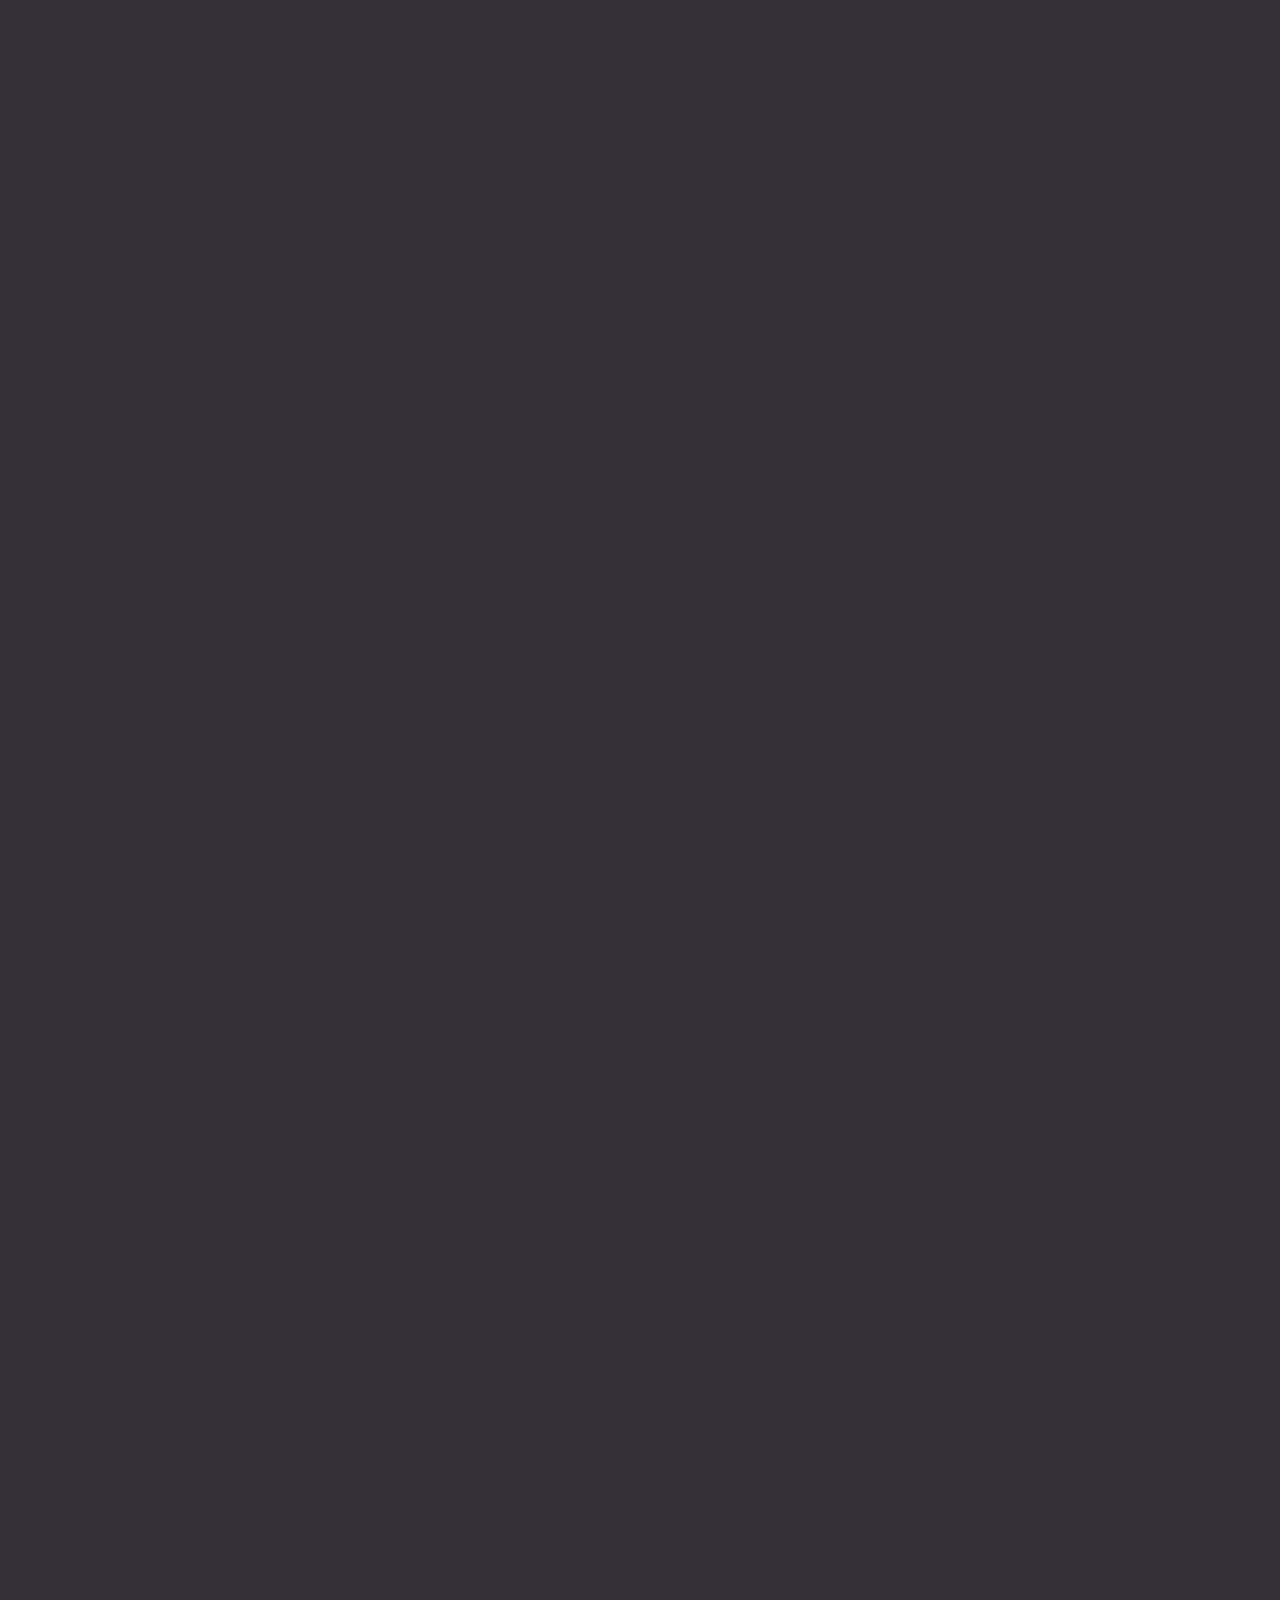
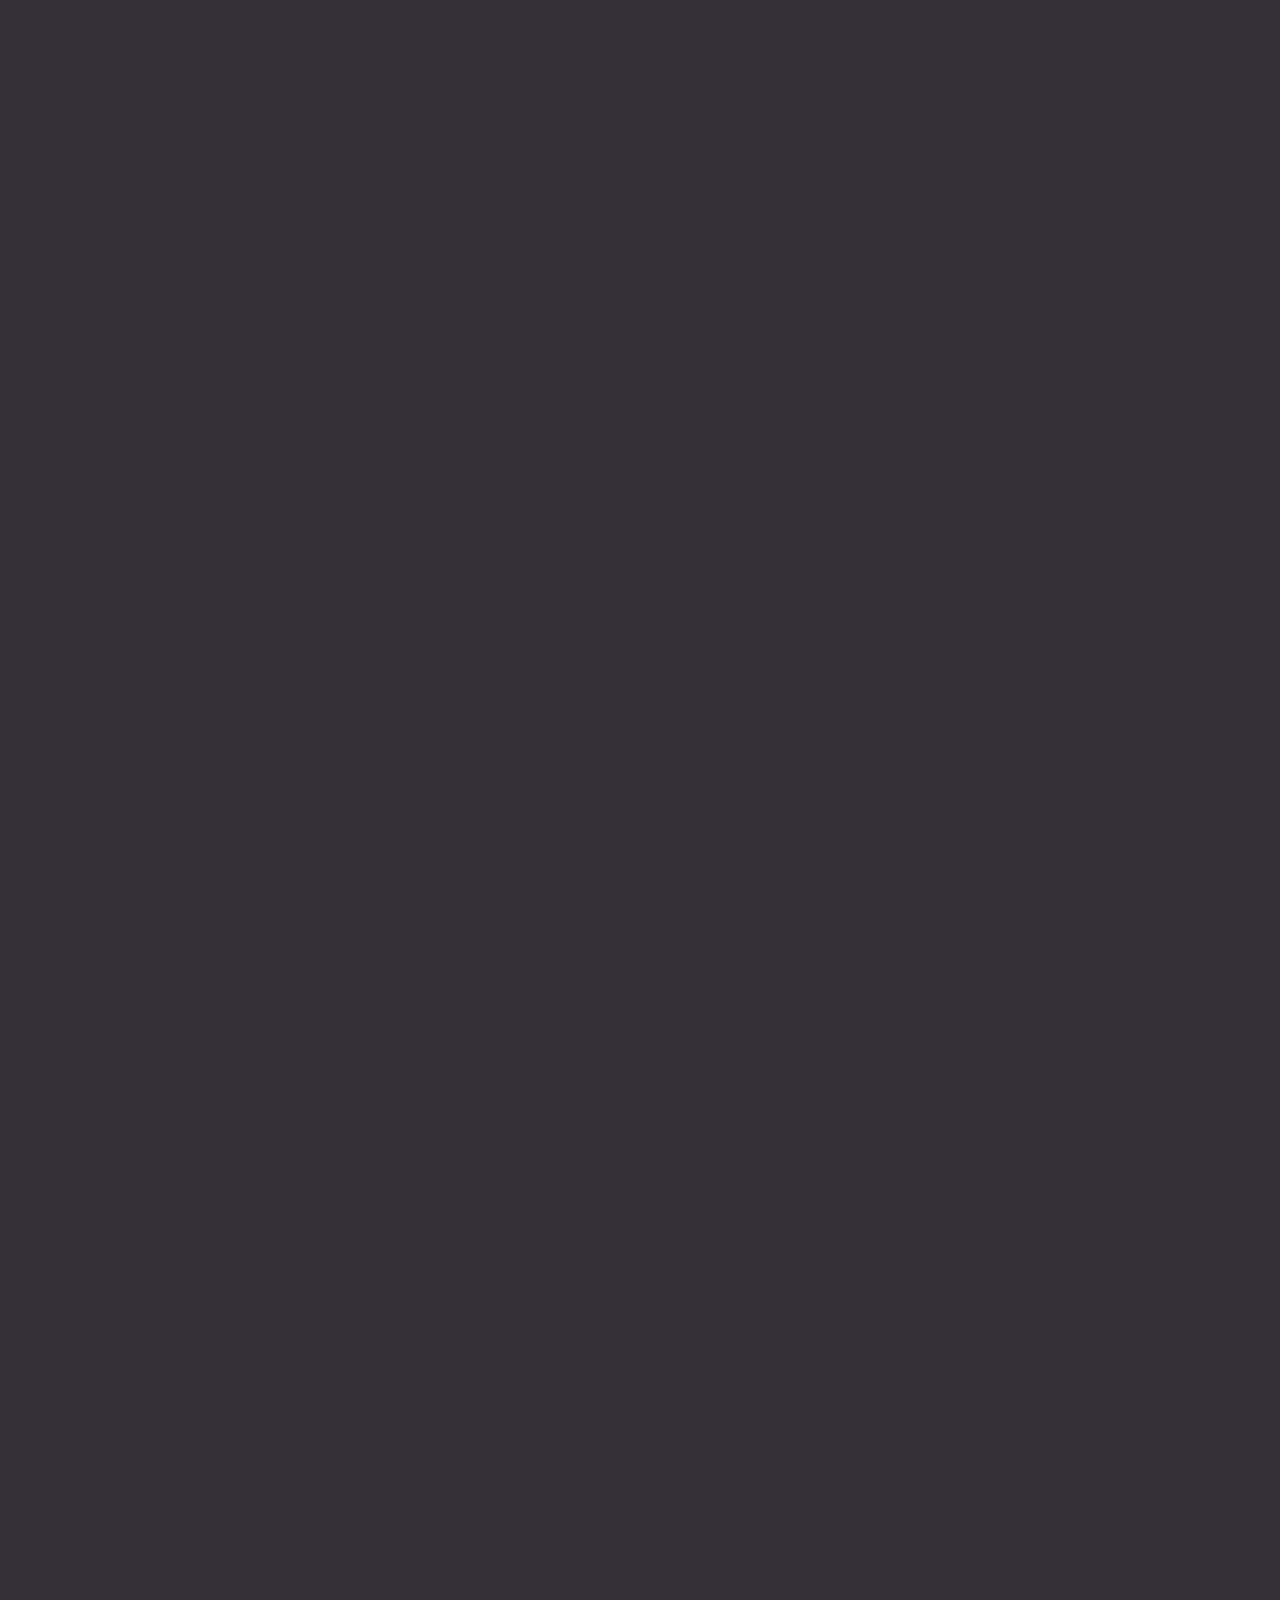
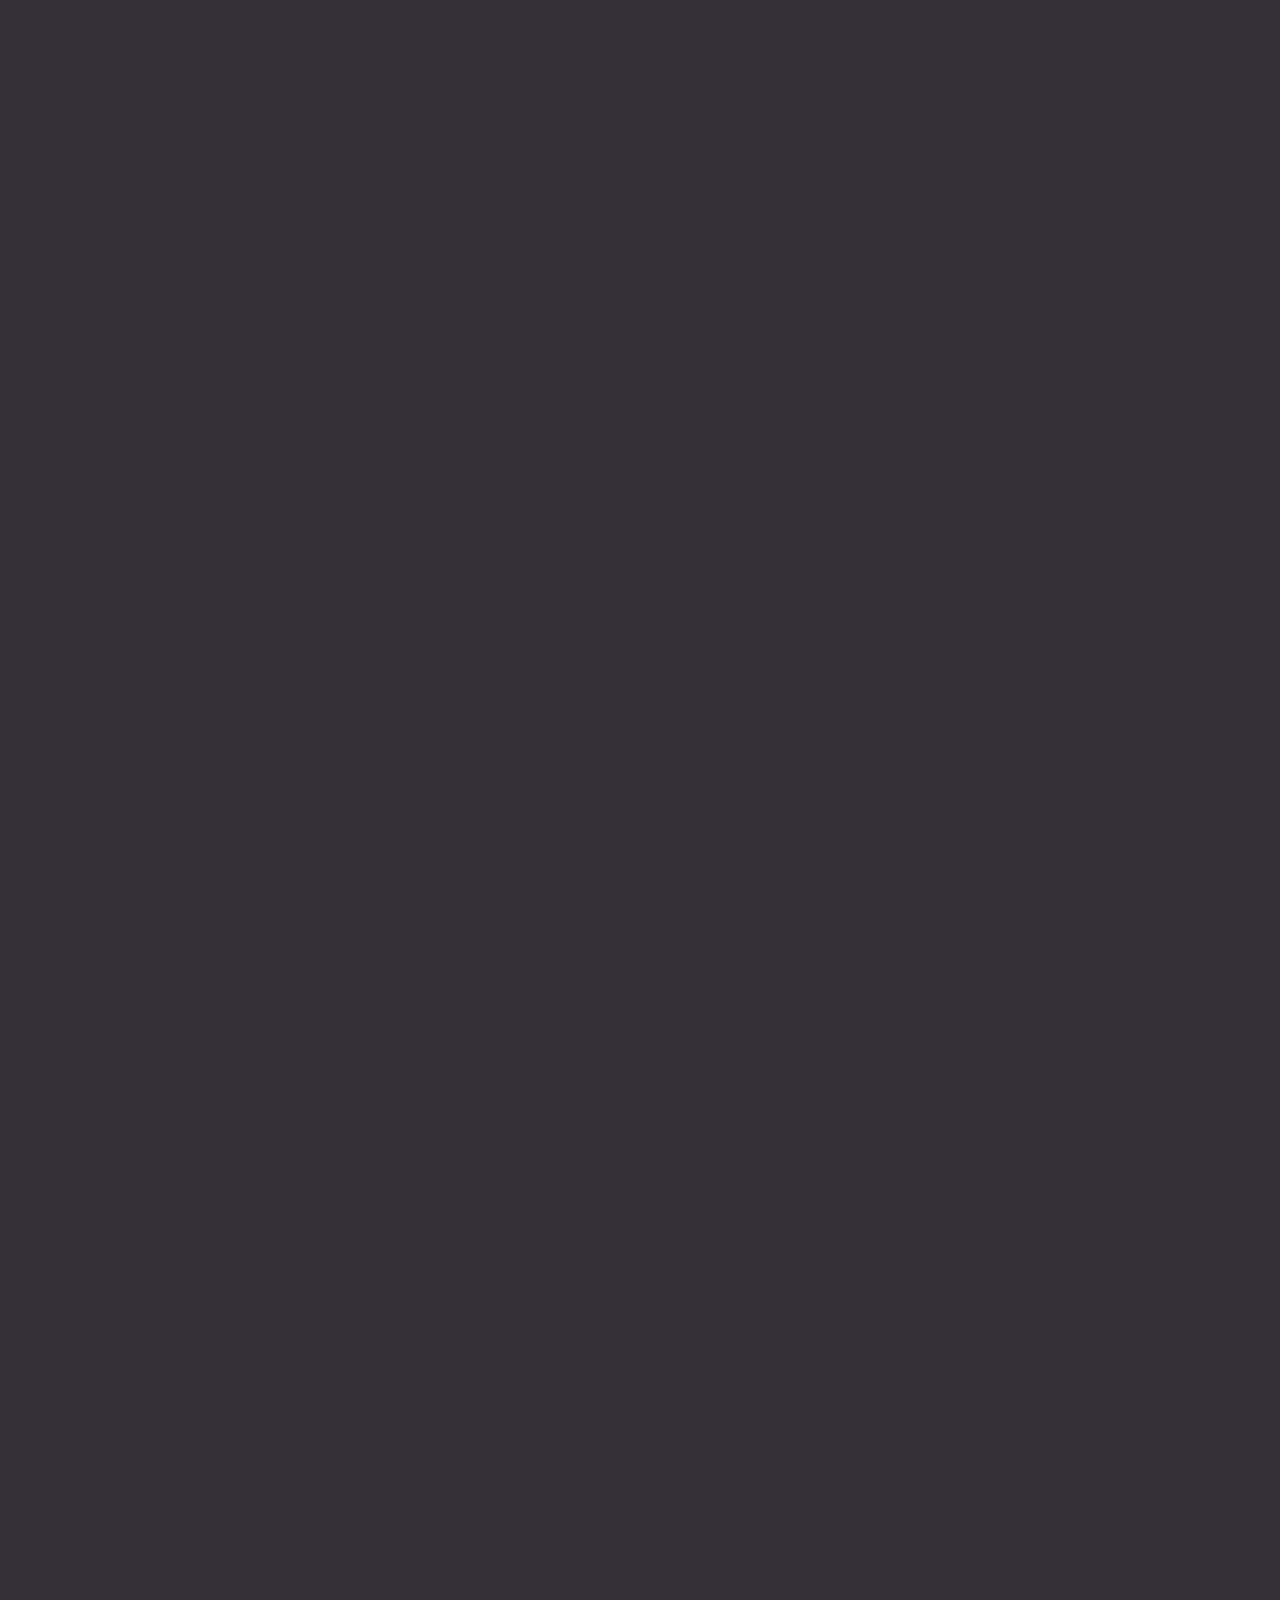
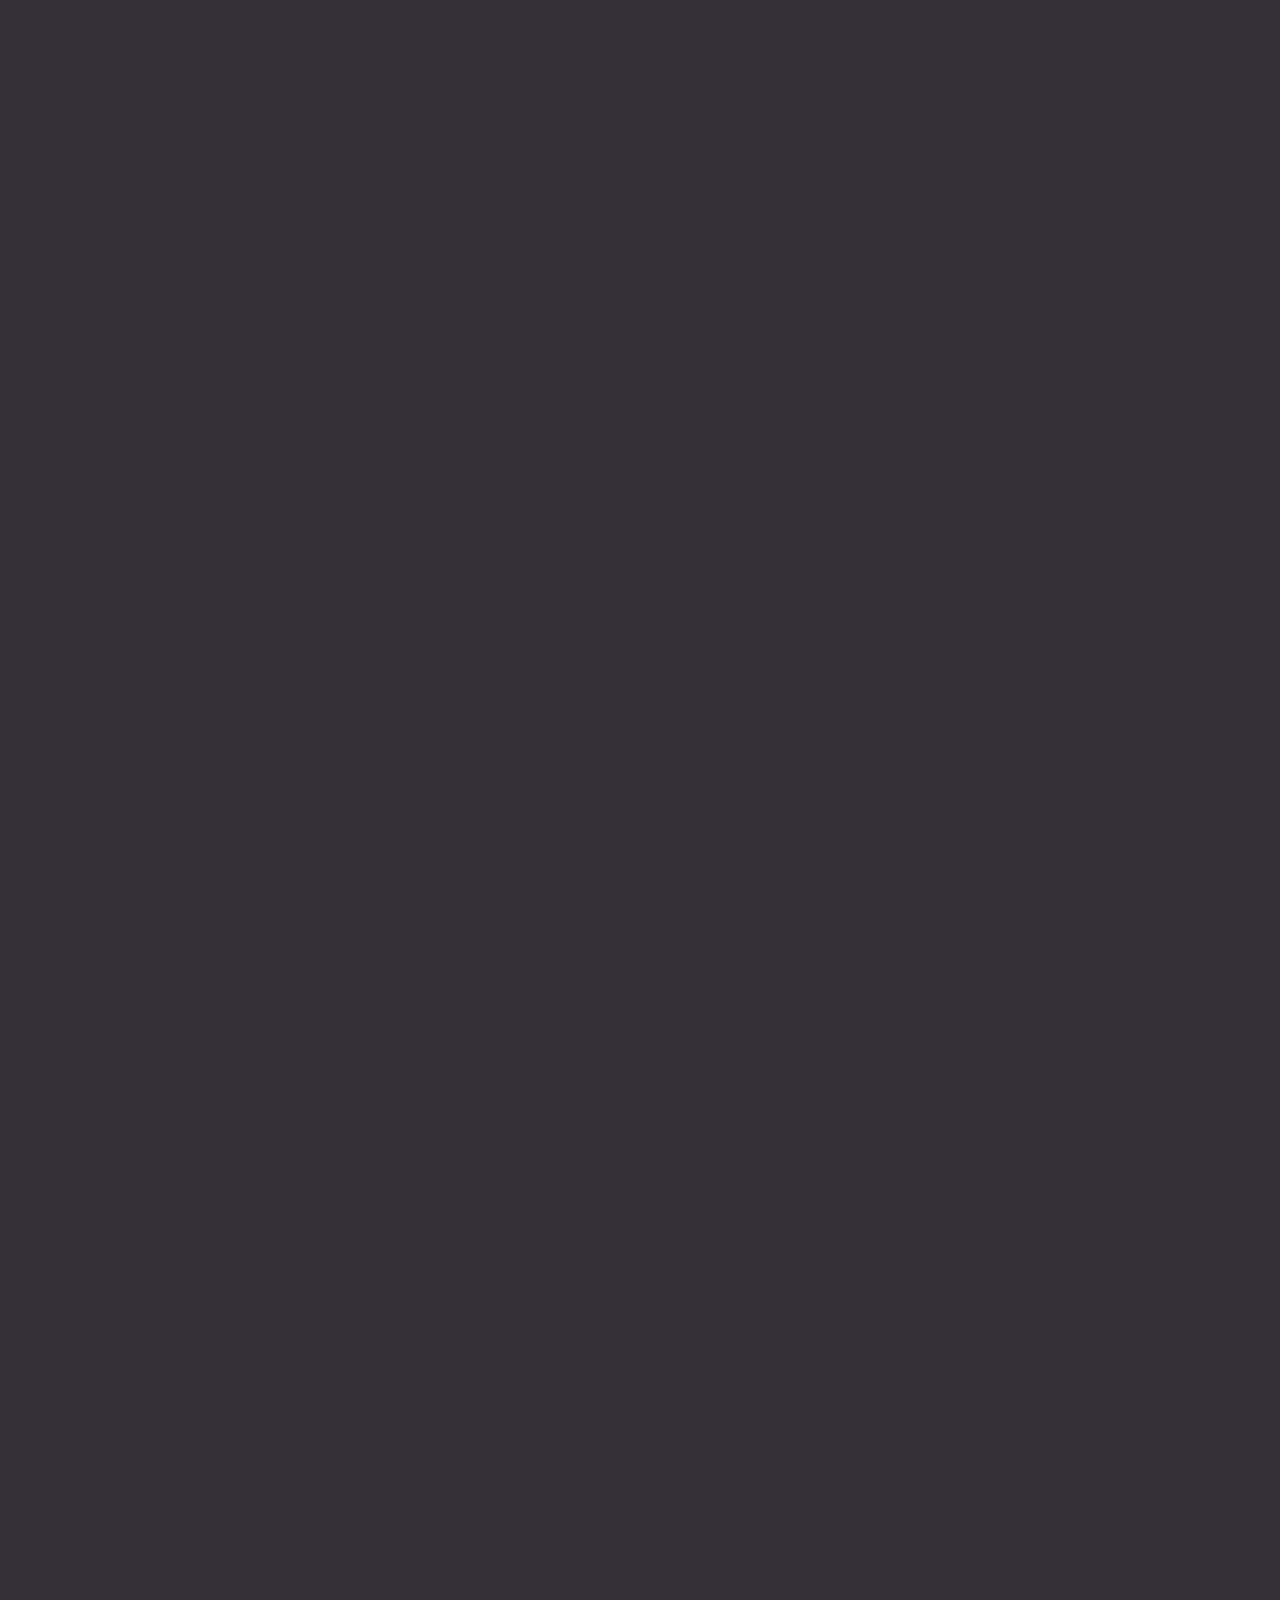
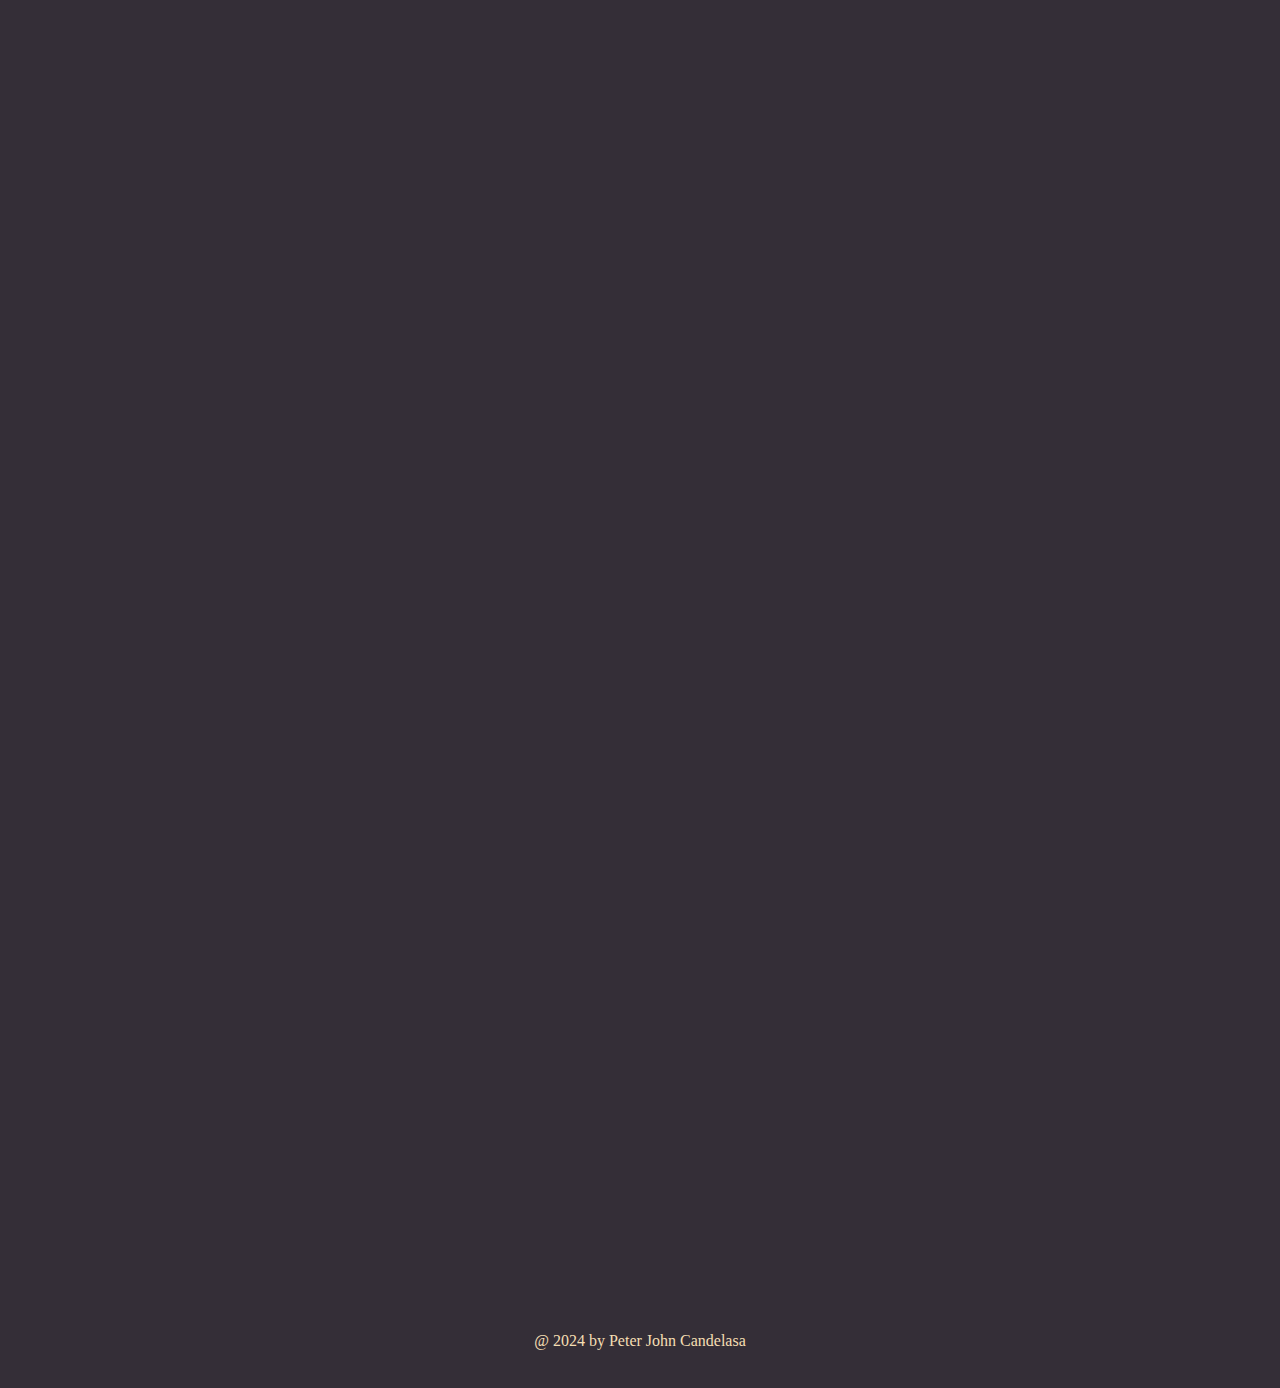
<file: aboutme.html>
<!DOCTYPE html>
<html lang="en">

<head>
    <meta charset="UTF-8">
    <meta name="viewport" content="width=device-width, initial-scale=1.0">
    <title>PetPet</title>
    <link rel="icon" href="fav.icon" type="image/x-icon">
    <link rel="stylesheet" href="style.css">
    <style>
        .right-image {
            max-width: 100%;
            height: auto;
        }
        /* Ensuring the image is centered */
        
        .right-image {
            display: block;
            margin-left: auto;
        }
        /* For responsiveness when the image fades in */
        
        .fade-in {
            transition: opacity 0.5s ease;
        }
        /* Adjusting image size on larger screens */
        
        @media screen and (min-width: 768px) {
            .right-image {
                width: 70%;
            }
        }
    </style>
</head>

<body>

    <div class="navigation fade-in">
        <a href="index.html" class="nav-item special">Peter John</a>
        <a href="aboutme.html" class="nav-item">About Me</a>

        <a href="portfolio.html" class="nav-item">Portfolio</a>
        <a href="index.html#contact" class="nav-item">Contact</a>



    </div>
    <img style="height: 470px; width: 400px;" src="images\AboutMe\petlove.png" alt="Your Image" class="right-image fade-in">

    <div class="welcome-section fade-in">

        <p class="welcome-text">Hi, I'm Peter John</p>
        <h1 style="padding-bottom: 10px;">About Me</h1>
        <h3 style="padding-bottom: 100px;">Hey everyone! I’m Peter John Candelasa, and <br> I’m all about technology. At 19, I’m diving <br> into the world of Bachelor of Science in <br> Information System (BSIS) II, where I get <br> to indulge my passion for everything <br> tech-related
        </h3>

    </div>

    <div style="padding-top: 150px; padding-bottom: 200px; " class="expertise-section fade-in">
        <img style="margin-left:  10%;" src="images/AboutMe/PetpetSmall.JPG" alt="Your Image" class="right-expertise">
        <p style="color: black;" class="welcome-text">Chapter 1</p>
        <h1 class="message">"My Childhood"</h1>
        <p style="margin: 5%;"> My Internet Journey:Finding Connection Without Gadgets <br> When I was young, using the internet seemed impossible. I didn't have gadgets or access to cyber cafes. But on social media, like Facebook, I could still connect through tags and mentions.
            Even though it was tough, these moments made me curious. They taught me to keep trying, even when things were hard. Now, as I easily use the internet, I remember those tough times. They showed me how to be determined and clever, helping me
            find connection even when it seemed impossible.
        </p>


    </div>



    </div>

    <div style="padding-top: 150px; padding-bottom: 200px; " class="expertise-section fade-in">
        <img style="margin-left:  10%;" src="images/Homepage/expertise.jpg" alt="Your Image" class="right-expertise">
        <p style="color: black;" class="welcome-text">Chapter 2</p>
        <h1 class="message">"My High-School Life"</h1>
        <p style="margin: 5%;">High School Discovery: Exploring Creativity Online <br> In high school, I got my first taste of the internet’s creative potential. With access to computers and mobile phones, I dived into image and video editing. Despite being a beginner, I eagerly
            experimented with different tools and techniques, gradually honing my skills. These experiences sparked a passion for creativity that continues to shape my journey today.


        </p>



    </div>





    <div style="padding-top: 150px; padding-bottom: 200px; " class="expertise-section fade-in ">
        <img style="margin-left:  10%;" src="images/AboutMe/petpetgraduate.jpg " alt="Your Image " class="right-expertise ">
        <p style="color: black; " class="welcome-text ">Chapter 3</p>
        <h1 class="message ">"My Senior-High Life "</h1>
        <p style="margin: 5%; "> Senior High: Boosting My Tech Know-How During senior high, my tech skills got a major boost. I dove into computer setup and servicing, seizing every opportunity to learn. From troubleshooting to hardware installation, each experience expanded
            my knowledge and opened new doors in the world of technology.

        </p>
    </div>


    <div style="padding-top: 150px; padding-bottom: 200px; " class="expertise-section fade-in ">
        <img style="margin-left:  10%;" src="images/AboutMe/petpetdance.jpg " alt="Your Image " class="right-expertise ">
        <p style="color: black; " class="welcome-text ">Chapter 4</p>
        <h1 class="message ">"My College Life "</h1>
        <p style="margin: 5%; "> In college, my knowledge blossomed further. I delved deep into computer programming and mastered the art of image manipulation. As I honed my skills in video and image editing, my experience broadened, enriching myexperiences broadened, enriching
            my understanding and refining my creative abilities.




        </p>
    </div>





    <div style="padding-top:150px; padding-bottom: 200px; " class="expertise-section fade-in ">
        <img style="margin-left:  10%; max-width: 100%; max-height: 450px;" src="images/AboutMe/CDRRMSU.jpg " alt="Your Image " class="right-expertise ">
        <p style="color: black; " class="welcome-text ">Chapter 5</p>
        <h1 class="message ">"CDRRMSU "</h1>
        <p style="margin: 5%; "> College Adventures: Serving in Disaster Response Throughout my college journey, I embarked on a unique path by joining the Campus Disaster Risk Reduction Management Service Unit. Not only did I participate in rescue and response efforts, but I
            also took charge of the documentation section. In this dual role, I had the privilege of not only assisting in ensuring the safety of students and teachers but also meticulously documentating our activities. This experience not only enriched
            my college life but also instilled in me a profound sense of responsibility and preparedness for emergency situations.

        </p>



    </div>


    <div style="padding-top:150px; padding-bottom: 200px; " class="expertise-section fade-in ">
        <img style="margin-left:  10%; " src="images/AboutMe/MARC.jpg " alt="Your Image " class="right-expertise ">
        <p style="color: black; " class="welcome-text ">Chapter 6</p>
        <h1 class="message ">"MARC "</h1>
        <p style="margin: 5%; "> Continuing my college adventures, I joined the Malindang Amateur Radio Club (MARC), a vibrant community dedicated to radio amateurism. Alongside my academic pursuits, I immersed myself in learning about radio communication and amateur radio operations.
            Being part of MARC provided me with invaluable hands-on experience, allowing me to expand my knowledge and skills in this fascinating field. Through MARC, I forged lasting connections with fellow enthusiasts and contributed to our shared passion
            for radio communication.
        </p>



    </div>

    <div style="padding-top: 150px; padding-bottom: 200px; " class="expertise-section fade-in ">
        <img style="margin-left:  10%; max-width: 100%; max-height: 450px;" src="images/AboutMe/PEER.jpg " alt="Your Image " class="right-expertise ">
        <p style="color: black; " class="welcome-text ">Chapter 7</p>
        <h1 class="message ">"PEER FACILITATOR "</h1>
        <p style="margin: 5%; ">
            In addition to my involvement with MARC and CDRRMSU during college, I also joined the Teacher Student Peer Facilitator organizaion. This role allowed me to contribute to supporting individuals facing mental and psychological challenges within our community.
            As part of this group, I participated in responding to people in need, offering guidance, support, and a listening ear to those experiencing difficulties. It was a humbling experience to be able to provide assistance and comfort to others
            during their times of need.
        </p>



    </div>


    <div style="padding-top: 150px; padding-bottom: 200px; " class="expertise-section fade-in ">
        <div style="text-align: center; ">
            <img style="display: inline-block; margin: 0 10px; height: 300px; " src=" images/AboutMe/petcdr.jpg " alt="Your Image ">
            <img style="display: inline-block; margin: 0 10px; height: 300px; " src="images/AboutMe/MARC.jpg " alt="Your Image ">
        </div>


        <p style="text-align: center; margin: 30px; margin-bottom: 200px"> Despite my passion for MARC and the Campus Disaster Risk Reduction Management Service Unit (CDRRMSU),family matters eventually led me to make the difficult decision to resign. Prioritizing my family and academic pursuits became paramount, prompting
            me to step back from these commitments. Though challenging, this choice allowed me to focus on fulfilling my familial responsibilities while continuing to pursue my education with dedication and perseverance. </p>


        <p style="text-align: center; ">
            <img style="display: inline-block; margin: 0 10px; height: 300px; " src="images/AboutMe/bayanko.jpg " alt="Your Image ">
            <p style="text-align: center; margin: 30px; margin-bottom: 100px; "> In the midst of resigning from both the MARC and CDRRMSU organizations, I found myself heartbroken. These groups had become not just commitments but extensions of my identity and purpose. As I made the difficult decision to step back, I couldn't
                help but feel a sense of loss. In those moments of sorrow, the lyrics of "Bayan Ko " resonated deeply within me. The song's poignant words spoke to my inner turmoil, capturing the pain of sacrificing something cherished for the greater
                good of my country and fellowmen. </p>

    </div>

    </div>


    <div class="expertise-section fade-in ">



        <div style="display: flex; justify-content: center; ">

            <div style="text-align: center; ">
                <img style="display: inline-block; margin: 0 10px; height: 300px; " src="images/AboutMe/bayanko.jpg " alt="Your Image ">

            </div>

        </div>
        <div style="text-align: center; ">
            <div style="text-align: center; padding: 0;">
                <a href="https://youtu.be/JrZWeHuLbUk?si=z6vfd62BpbPaXtib" class="back-to-start">Watch the Video</a>
            </div>

            <p>


                <br> "Bayan Ko "
                <br> Ang bayan kong Pilipinas
                <br> Lupain ng ginto't bulaklak
                <br> Pag-ibig na sa kanyang palad
                <br> Nag-alay ng ganda't dilag
                <br> At sa kanyang yumi at ganda
                <br> Dayuhan ay nahalina
                <br> Bayan ko, binihag ka
                <br> Nasadlak sa dusa
                <br> Ibon mang may layang lumipad
                <br> Kulungin mo at umiiyak
                <br> Bayan pa kayang sakdal-dilag
                <br> Ang 'di magnasang makaalpas
                <br> Pilipinas kong minumutya
                <br> Pugad ng luha at dalita
                <br> Aking adhika
                <br> Makita kang sakdal laya

            </p>
        </div>

        <div style="text-align: center; padding: 5%;">
            <a href="#start" onclick="scrollToTop()" class="back-to-start">Back to Top</a>
        </div>
    </div>

    <footer style="padding: 3%; text-align: center; color: wheat; font-family: 'Times New Roman', Times, serif;"> @ 2024 by Peter John Candelasa</footer>







    <script src="script.js "></script>
</body>

</html>
</file>
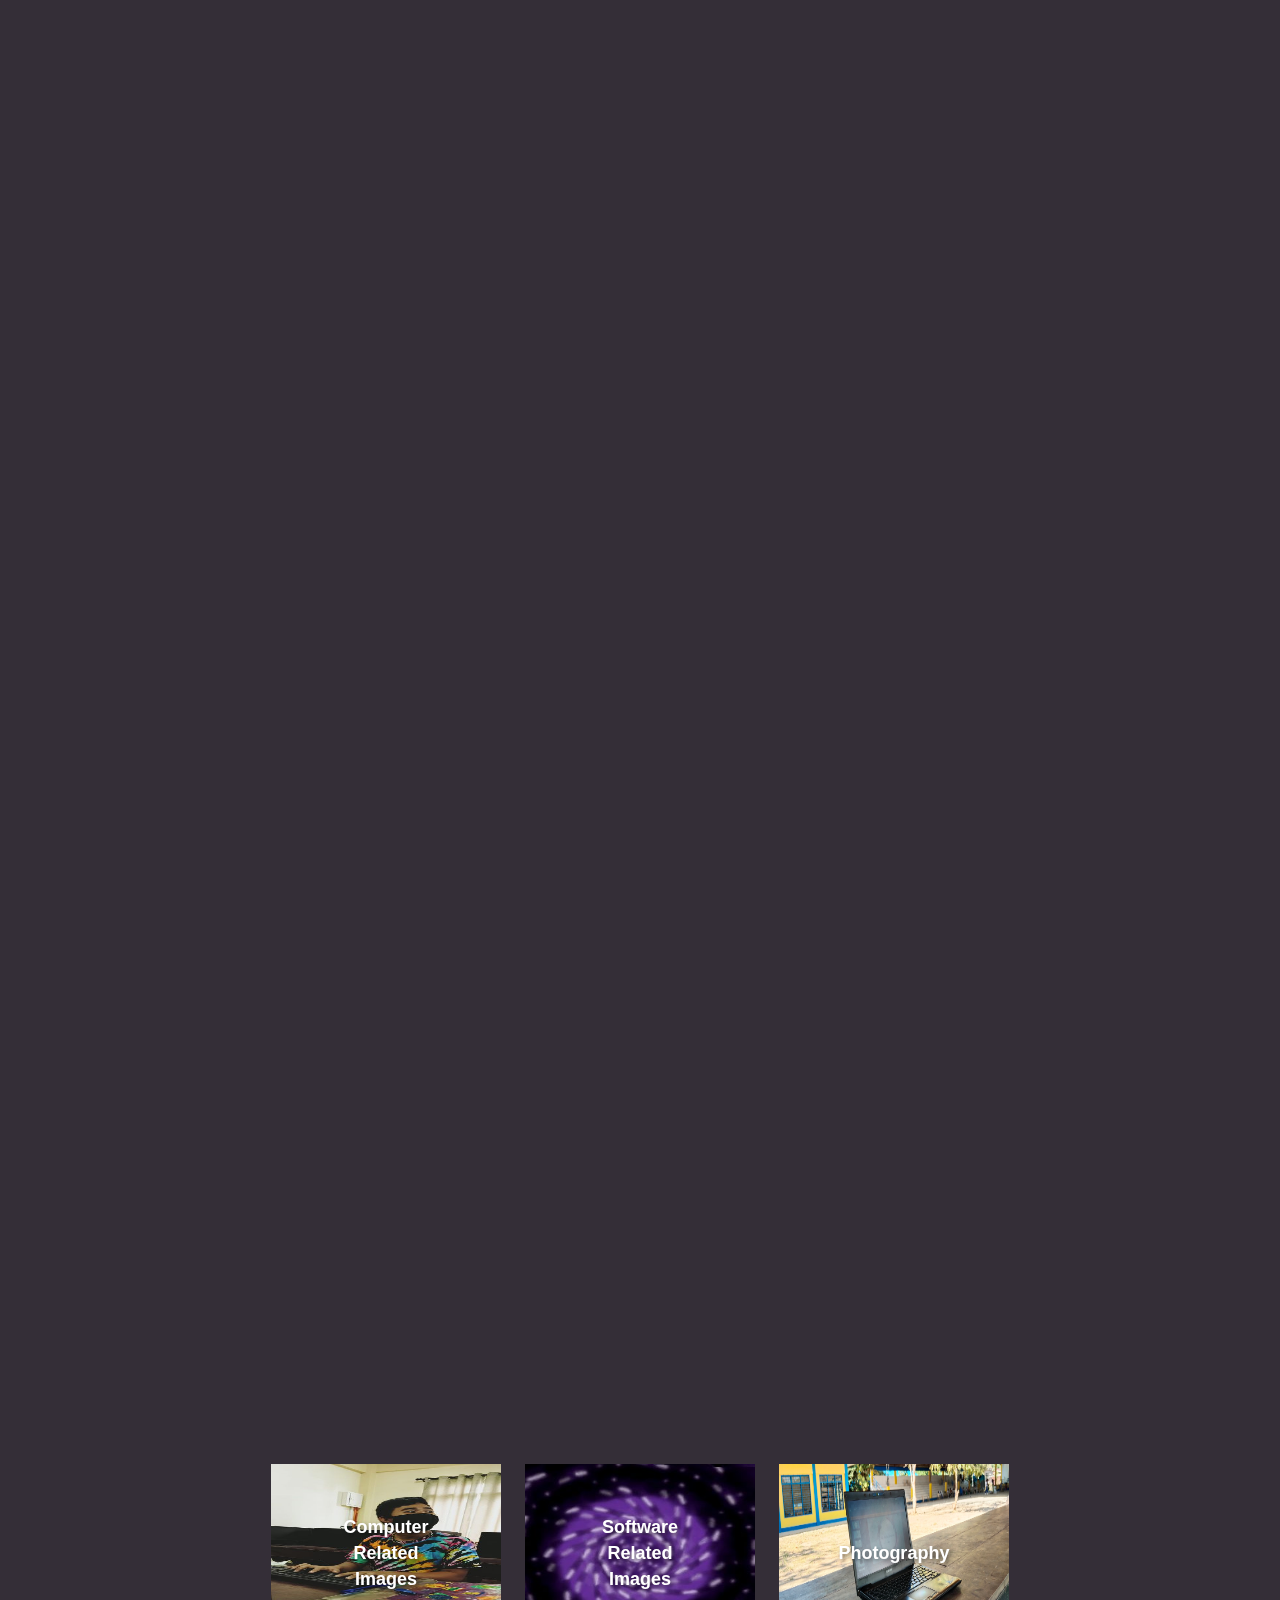
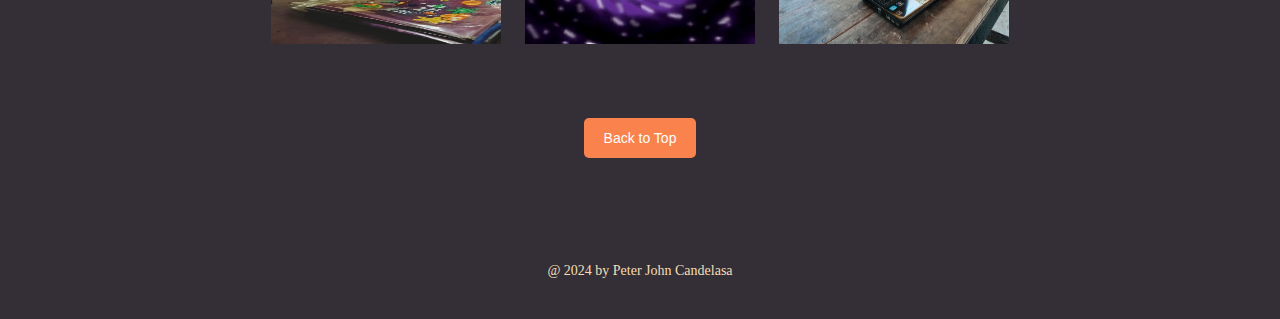
<file: portfolio.html>
<!DOCTYPE html>
<html lang="en">

<head>
    <meta charset="UTF-8">
    <meta name="viewport" content="width=device-width, initial-scale=1.0">
    <title>PetPet</title>
    <link rel="icon" href="fav.icon" type="image/x-icon">

    <link rel="stylesheet" href="https://maxcdn.bootstrapcdn.com/bootstrap/3.4.1/css/bootstrap.min.css">

    <script src="https://ajax.googleapis.com/ajax/libs/jquery/3.7.1/jquery.min.js"></script>
    <script src="https://maxcdn.bootstrapcdn.com/bootstrap/3.4.1/js/bootstrap.min.js"></script>
    <link rel="stylesheet" href="style.css">

    <style>
        header {
            background-color: #333;
            color: #fff;
            text-align: center;
            padding: 20px 0;
        }
        
        h1 {
            margin: 0;
            display: block;
            font-size: 2em;
            margin-block-start: 0.67em;
            margin-block-end: 0.67em;
            margin-inline-start: 0px;
            margin-inline-end: 0px;
            font-weight: bold;
        }
        
        .container {
            width: 80%;
            margin: 20px auto;
            background-color: #fff;
            padding: 20px;
            border-radius: 5px;
            box-shadow: 0 0 10px rgba(0, 0, 0, 0.1);
        }
        
        .skills-list {
            list-style-type: none;
            padding: 0;
        }
        
        .skills-list li {
            margin-bottom: 10px;
        }
        
        .choices {
            text-align: center;
            /* Align buttons horizontally */
            position: relative;
            /* Ensure relative positioning */
        }
        
        .choices button {
            position: relative;
            /* Make the button position relative */
            border: none;
            background: none;
            padding: 10px;
            /* Add padding */
            margin: 0;
            display: inline-block;
            width: 250px;
            /* Set width for the buttons */
            height: 200px;
            /* Set height for the buttons */
            cursor: pointer;
            /* Change cursor to pointer */
            overflow: hidden;
            /* Added overflow property */
        }
        
        .choices button img {
            width: 100%;
            /* Make image fill the button */
            height: 100%;
            /* Make image fill the button */
            transition: opacity 0.5s ease-in-out;
            /* Added transition for opacity */
        }
        
        .choices button:hover img {
            opacity: 0.5;
            /* Reduced opacity on hover */
        }
        
        .choices button span {
            position: absolute;
            /* Position text absolutely */
            top: 50%;
            /* Center vertically */
            left: 50%;
            /* Center horizontally */
            transform: translate(-50%, -50%);
            /* Center precisely */
            color: white;
            /* Text color */
            font-size: 18px;
            /* Text size */
            font-weight: bold;
            /* Text weight */
            text-shadow: 2px 2px 4px rgba(0, 0, 0, 0.5);
            /* Optional text shadow */
            z-index: 1;
            /* Ensure text is above the image */
        }
        
        body {
            margin: 0;
            padding: 0;
        }
        
        .container {
            width: 100%;
            background-color: #f0f0f0;
            font-size: 16px;
            text-align: center;
            margin: 0 auto;
            padding: 20px;
            box-sizing: border-box;
        }
        /* Responsive styles */
        
        @media (max-width: 768px) {
            .container {
                padding: 10px;
                font-size: 14px;
            }
        }
        /* Message Section */
        
        .message-section {
            display: flex;
            justify-content: left;
            flex-wrap: wrap;
        }
        
        .message {
            text-align: center;
            width: 100%;
            margin: 10%;
        }
        
        .expertise-section h1 {
            text-align: center;
        }
        /* Skills Section */
        
        .skills-section {
            flex: 1;
            padding-left: 20px;
        }
        
        .skills-section h1 {
            text-align: center;
        }
        
        .skills-section p {
            margin-top: 10px;
        }
        /* Right Mini Container */
        
        .carousel-container {
            width: 100%;
            height: auto;
            max-width: 300px;
            margin: 5% auto;
        }
        
        .carousel-inner .item img {
            width: 100%;
            height: auto;
        }
        /* CSS for larger screens */
        
        @media (min-width: 768px) {
            .carousel-inner .item img {
                width: 300px;
                height: 200px;
            }
        }
        /* CSS for smaller screens */
        
        @media (max-width: 767px) {
            .carousel-inner .item img {
                width: 150px;
                height: 100px;
            }
        }
    </style>
</head>

<body>

    <div class="navigation fade-in">
        <a href="index.html" class="nav-item special">Peter John</a>
        <a href="aboutme.html" class="nav-item">About Me</a>
        <a href="portfolio.html" class="nav-item">Portfolio</a>
        <a href="index.html#contact" class="nav-item">Contact</a>

    </div>


    <img style="height: 470px; width: 400px;" src="images\AboutMe\last.png" alt="Your Image" class="right-image fade-in">
    <div style="margin-left: 5%; " class="welcome-section fade-in">
        <p class="welcome-text">Welcome to </p>
        <h1 style="margin-bottom: 30px;">Peter John Candelasa's Portfolio</h1>
    </div>

    <div class="container fade-in">
        <div class="container fade-in">
            <div class="message-section fade-in">
                <div class="expertise-section fade-in">
                    <h1 style="text-align: center; width: 250px;" class="message">Outputs</h1>
                    <div class="carousel-container">
                        <div id="expertiseCarousel" class="carousel slide" data-ride="carousel">
                            <div class="carousel-inner">
                                <div class="item active">
                                    <img class="img-responsive" src="images\portfolio\4.jpg" alt="Image 1">
                                    <p style="text-align: center;">VIDEO EDITING</p>
                                </div>
                                <!-- Add more slides here -->
                                <div class="item">
                                    <img class="img-responsive" src="images\portfolio\2.jpg" alt="Image 2">
                                    <p style="text-align: center;">DRAWING</p>
                                </div>
                                <div class="item">
                                    <img class="img-responsive" src="images\portfolio\3.jpg" alt="Image 3">
                                    <p style="text-align: center;">LAYOUTING</p>
                                </div>
                                <div class="item ">
                                    <img class="img-responsive" src="images\portfolio\6.png" alt="Image 4">
                                    <p style="text-align: center;">LAYOUTING</p>
                                </div>
                                <div class="item">
                                    <img class="img-responsive" src="images\portfolio\9.jpg" alt="Image 5">
                                    <p style="text-align: center;">ANIMATING</p>
                                </div>
                                <div class="item ">
                                    <img class="img-responsive" src="images\portfolio\10.png" alt="Image 6">
                                    <p style="text-align: center;">APP PROTOTYPING</p>
                                </div>
                                <!-- Add more slides as needed -->
                            </div>
                            <a class="left carousel-control" href="#expertiseCarousel" data-slide="prev">
                                <span class="glyphicon glyphicon-chevron-left"></span>
                                <span class="sr-only">Previous</span>
                            </a>
                            <a class="right carousel-control" href="#expertiseCarousel" data-slide="next">
                                <span class="glyphicon glyphicon-chevron-right"></span>
                                <span class="sr-only">Next</span>
                            </a>
                        </div>
                    </div>

                    <h1 style="width: 250px;" class="message">Certificates</h1>

                    <div class="carousel-container">
                        <div id="certificateCarousel" class="carousel slide" data-ride="carousel">
                            <div class="carousel-inner">
                                <div class="item active">
                                    <img class="img-responsive" src="images\portfolio\1.jpg" alt="Image 4">
                                    <p style="text-align: center;">CSS GRADUATE</p>
                                </div>
                                <!-- Add more slides here -->

                                <div class="item">
                                    <img class="img-responsive" src="images\portfolio\cert1.jpg" alt="Image 7">
                                    <p style="text-align: center;">DEAN'S LIST AWARD</p>
                                </div>
                                <div class="item">
                                    <img class="img-responsive" src="images\portfolio\cert2.jpg" alt="Image 8">
                                    <p style="text-align: center;">WORKSHOP</p>
                                </div>
                                <div class="item">
                                    <img class="img-responsive" src="images\portfolio\cert3.jpg" alt="Image 9">
                                    <p style="text-align: center;">VIDEO MAKING</p>
                                </div>
                                <div class="item">
                                    <img class="img-responsive" src="images\portfolio\cert4.jpg" alt="Image 10">
                                    <p style="text-align: center;">FACILITATOR TRAINING</p>
                                </div>
                                <div class="item">
                                    <img class="img-responsive" src="images\portfolio\cert5.jpg" alt="Image 11">
                                    <p style="text-align: center;">SERVICE AWARD</p>
                                </div>


                                <!-- Add more slides as needed -->
                            </div>
                            <a class="left carousel-control" href="#certificateCarousel" data-slide="prev">
                                <span class="glyphicon glyphicon-chevron-left"></span>
                                <span class="sr-only">Previous</span>
                            </a>
                            <a class="right carousel-control" href="#certificateCarousel" data-slide="next">
                                <span class="glyphicon glyphicon-chevron-right"></span>
                                <span class="sr-only">Next</span>
                            </a>


                        </div>
                    </div>
                </div>
                <div style="text-align: left; margin: 10%;" class="skills-section fade-in">
                    <h1>Computer Skills</h1>
                    <p>
                        <strong>Software:</strong><br> - Proficient in Microsoft Office Suite: Word, PowerPoint, Excel<br> - Skilled in Adobe Creative Suite: Photoshop, Premiere, Animate<br> - Experienced in Java Programming<br> - Competent in Website
                        Development
                        <br> - Proficient in Database Management
                    </p>
                    <p>
                        <strong>Hardware:</strong><br> - Skilled in Computer Maintenance, including hardware troubleshooting and repair
                    </p>
                    <p>
                        <strong>Networking:</strong><br> - Proficient in Computer Networking, including setup, configuration, and troubleshooting of networks
                    </p>
                    <p>
                        <strong>Additional Skills:</strong><br> - Communication Skills:<br> &emsp; - Proficient in Radio Communication<br> &emsp; - Trained in First Aid<br> - Teaching and Facilitation:<br> &emsp; - Experienced Teacher-Student Peer Facilitator<br>                        &emsp; - Trained in Psychological First Aid
                    </p>
                </div>
            </div>
        </div>
    </div>

    </div>







    <div id="choices" class="choices">
        <button onclick="window.location.href = 'computer.html';">
            <img src="images\portfolio\7.jpg" alt="Computer">
            <span>Computer Related Images</span>
        </button>

        <button onclick="window.location.href = 'software.html';">
            <img src="images\portfolio\2.jpg" alt="Computer">
            <span>Software Related Images</span>
        </button>
        <button onclick="window.location.href = 'addition.html';">
            <img src="images\portfolio\Photography\4.jpg" alt="Computer">
            <span>Photography</span>
        </button>


    </div>

    <script>
        function redirectToSkills(bookmark) {
            window.location.href = 'skills.html' + bookmark;
        }
    </script>


    <div style="text-align: center; padding: 5%;">
        <a href="#start" onclick="scrollToTop()" class="back-to-start">Back to Top</a>
    </div>
    </div>



    <footer style="padding: 3%; text-align: center; color: wheat; font-family: 'Times New Roman', Times, serif;"> @ 2024 by Peter John Candelasa</footer>


    <script>
        function scrollToTop() {
            window.scrollTo({
                top: 0,
                behavior: 'smooth'
            });
        }
    </script>

</body>

</html>
</file>
<file: style.css>
.navigation {
            text-align: center;
            margin: 3vw;
            /* Use viewport units for margin */
        }
        
        .nav-item {
            display: inline-block;
            margin: 0 1vw;
            /* Use viewport units for margin */
            text-decoration: none;
            color: #FAFFFD;
            font-family: "Book Antiqua", serif;
        }
        
        .special {
            color: #FA824C;
            font-family: "Book Antiqua", serif;
        }
        /* Welcome Home */
        
        .welcome-section {
            text-align: left;
            margin: 0 3vw;
            margin-top: 15%;
            /* Use viewport units for margin */
            margin-left: 5%;
            margin-right: 5%;
        }
        
        .welcome-section h1 {
            color: #FA824C;
            font-family: "Book Antiqua", serif;
            margin-left: 5%;
            margin-right: 5%;
        }
        
        .welcome-section h3 {
            color: #FA824C;
            font-family: "Book Antiqua", serif;
            margin-left: 5%;
            margin-right: 5%;
        }
        
        .welcome-section .welcome-text {
            color: #FAFFFD;
            font-family: "Century Gothic", sans-serif;
            margin-left: 5%;
            margin-right: 5%;
        }
        
        body {
            margin: 0;
            /* Remove default margin */
            padding: 0;
            /* Remove default padding */
            width: 100vw;
            height: auto;
            background-color: #342E37;
        }
        /* Quote */
        
        .container {
            display: flex;
            flex-wrap: wrap;
            background-color: #FAFFFD;
            width: 100%;
        }
        
        .quote-section {
            width: calc(50% - 5%);
            margin-left: 5%;
            margin-bottom: 20px;
            /* Adjust margin as needed */
            color: #FA824C;
            margin-left: 5%;
            margin-right: 5%;
        }
        
        .message-section {
            width: calc(50% - 5%);
            margin-left: 5%;
            margin-bottom: 20px;
            /* Adjust margin as needed */
            color: #FA824C;
            text-align: right;
        }
        
        @media only screen and (max-width: 768px) {
            .navigation {
                margin: 2vw;
                /* Adjusted margin for smaller screens */
            }
            .welcome-section,
            .quote-section,
            .message-section {
                margin: 0 2vw;
                /* Adjusted margin for smaller screens */
            }
        }
        /* Button */
        
        .button {
            display: inline-block;
            padding: 10px 20px;
            background-color: #FA824C;
            color: #FAFFFD;
            text-decoration: none;
            /* Remove underline */
            border: none;
            border-radius: 5px;
            cursor: pointer;
            text-align: center;
        }
        
        .button:hover {
            background-color: #0056b3;
            /* Change color on hover */
        }
        
        .right-image {
            margin-top: 20px;
            float: right;
            width: 350px;
            height: 350px;
        }
        
        @media (max-width: 768px) {
            .right-image {
                width: 100%;
                /* Set image width to 100% on smaller devices */
                height: auto;
                /* Let the height adjust automatically to maintain aspect ratio */
                float: none;
                /* Remove float for better responsiveness */
                margin-top: 10px;
                /* Adjust margin as needed */
            }
        }
        
        .container {
            display: flex;
            flex-wrap: wrap;
            width: 100%;
        }
        
        .message-section {
            flex: 1;
            color: #FA824C;
            margin-top: 5px;
            /* Adjust margin as needed */
            margin-bottom: 5px;
            /* Adjust margin as needed */
            margin-left: 30px;
            margin-right: 5%;
            /* Add margin-right to both sections */
        }
        
        .message-section {
            text-align: right;
        }
        
        @media (max-width: 768px) {
            .quote-section,
            .message-section {
                flex: 1;
                font-size: 0.8em;
                /* Decrease font size for smaller screens */
                margin-top: 2px;
                /* Adjust margin as needed */
                margin-bottom: 2px;
                /* Adjust margin as needed */
                margin-left: 15px;
                /* Adjust left margin for smaller screens */
                margin-right: 15px;
                /* Adjust right margin for smaller screens */
            }
        }
        
        .expertise-section {
            padding: 5%;
            padding-bottom: 50px;
            /* Add padding around the content */
            background-color: #f9f9f9;
            /* Add a background color */
            /* Clear floats */
        }
        
        .expertise-section img.right-expertise {
            display: block;
            /* Ensure the image behaves as a block element */
            margin: 0 0 50px auto;
            /* Center the image horizontally and add margin for spacing */
            width: 400px;
            height: 500px;
            max-width: 100%;
            /* Ensure the image doesn't exceed its container */
            height: auto;
            /* Allow the height to adjust proportionally */
            float: right;
            /* Float the image to the right side */
        }
        
        .right-mini-container {
            margin-bottom: 20px;
            /* Add margin to create space between containers */
        }
        
        .right-mini {
            float: left;
            /* Align the image to the right */
            max-width: 20%;
            /* Ensure the image doesn't exceed its container */
            height: 30%;
            /* Maintain the aspect ratio of the image */
            margin-left: 20px;
            margin-right: 20px;
            /* Add margin to create space between the image and text */
        }
        /* Additional styles for the back to start button */
        
        .back-to-start:hover {
            background-color: #0056b3;
            /* Change color on hover */
        }
        
        .back-to-start {
            display: inline-block;
            padding: 10px 20px;
            background-color: #FA824C;
            color: #FAFFFD;
            text-decoration: none;
            border: none;
            border-radius: 5px;
            cursor: pointer;
            text-align: center;
        }
        
        .contact-info {
            color: #FA824C;
            padding: 5%;
            ;
            /* Text color */
        }
        
        .contact-info h1 {
            font-size: 24px;
            margin-bottom: 10px;
            margin-left: 30px;
        }
        
        .contact-info h2 {
            font-size: 18px;
            margin-left: 30px;
        }
        /* Define initial opacity for elements */
        /* Add fade-in animation */
        
        @keyframes fadeIn {
            from {
                opacity: 0;
            }
            to {
                opacity: 1;
            }
        }
        /* Add fade-out animation */
        
        @keyframes fadeOut {
            from {
                opacity: 1;
            }
            to {
                opacity: 0;
            }
        }
        /* Apply fade-in animation to all elements with fade-in class */
        
        .fade-in {
            opacity: 0;
            animation: fadeIn 1s ease-in forwards;
        }
        /* Apply fade-out animation to all elements with fade-out class */
        
        .fade-out {
            opacity: 1;
            animation: fadeOut 1s ease-in forwards;
        }
        /* About Me */
</file>
